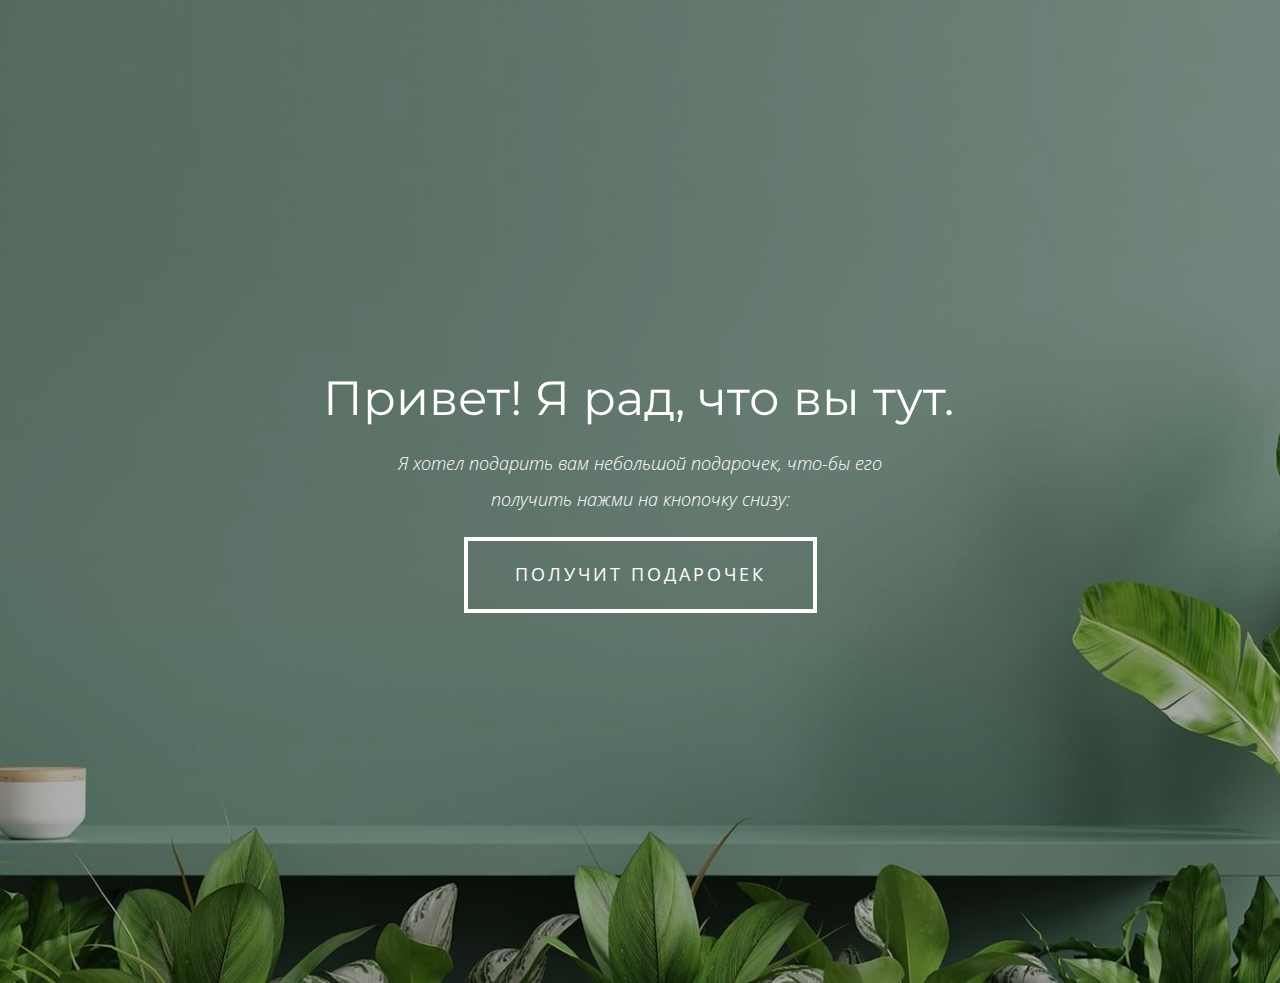
<file: index.html>
<!DOCTYPE html>
<html style="font-size: 16px;">
  <head>
    <meta name="viewport" content="width=device-width, initial-scale=1.0">
    <meta charset="utf-8">
    <meta name="keywords" content="​Visit Our Inspirational Showrooms Today!, ​About Our Building Company, Real-time Visualization, ​We design &amp;amp; deliver beautiful hotels, luxury homes and innovative workplace interiors, Interior Studio, About Design Studio, Contact Us">
    <meta name="description" content="">
    <meta name="page_type" content="np-template-header-footer-from-plugin">
    <title>Подарочек </title>
    <link rel="stylesheet" href="nicepage.css" media="screen">
<link rel="stylesheet" href="Подарочек-.css" media="screen">
    <script class="u-script" type="text/javascript" src="jquery.js" defer=""></script>
    <script class="u-script" type="text/javascript" src="nicepage.js" defer=""></script>
    <meta name="generator" content="Nicepage 4.5.4, nicepage.com">
    <link rel="icon" href="images/favicon.png">
    <link id="u-theme-google-font" rel="stylesheet" href="https://fonts.googleapis.com/css?family=Roboto:100,100i,300,300i,400,400i,500,500i,700,700i,900,900i|Open+Sans:300,300i,400,400i,500,500i,600,600i,700,700i,800,800i">
    <link id="u-page-google-font" rel="stylesheet" href="https://fonts.googleapis.com/css?family=Montserrat:100,100i,200,200i,300,300i,400,400i,500,500i,600,600i,700,700i,800,800i,900,900i">
    
    
    <script type="application/ld+json">{
		"@context": "http://schema.org",
		"@type": "Organization",
		"name": "Site1",
		"sameAs": []
}</script>
    <meta name="theme-color" content="#c0cddd">
    <meta property="og:title" content="Подарочек">
    <meta property="og:description" content="">
    <meta property="og:type" content="website">
  </head>
  <body data-home-page="Подарочек-.html" data-home-page-title="Подарочек " class="u-body u-xl-mode"> 
    <section class="u-clearfix u-image u-shading u-section-1" id="sec-9f8e" data-image-width="1920" data-image-height="1035">
      <div class="u-clearfix u-sheet u-valign-middle-lg u-sheet-1">
        <h1 class="u-align-center-xs u-custom-font u-font-montserrat u-text u-text-1" data-animation-name="fadeIn" data-animation-duration="1000" data-animation-direction="Down">Привет! Я рад, что вы тут.</h1>
        <p class="u-align-center u-text u-text-2">Я хотел подарить вам небольшой подарочек, что-бы его<br>получить нажми на кнопочку снизу:
        </p>
        <a href="https://pozdravlenie.github.io" class="u-active-white u-border-4 u-border-active-white u-border-hover-white u-border-white u-btn u-button-style u-hover-white u-text-active-palette-4-dark-2 u-text-hover-palette-4-dark-2 u-btn-1">ПОЛУЧИТ ПОДАРОЧЕК</a>
      </div>
    </section>
</file>
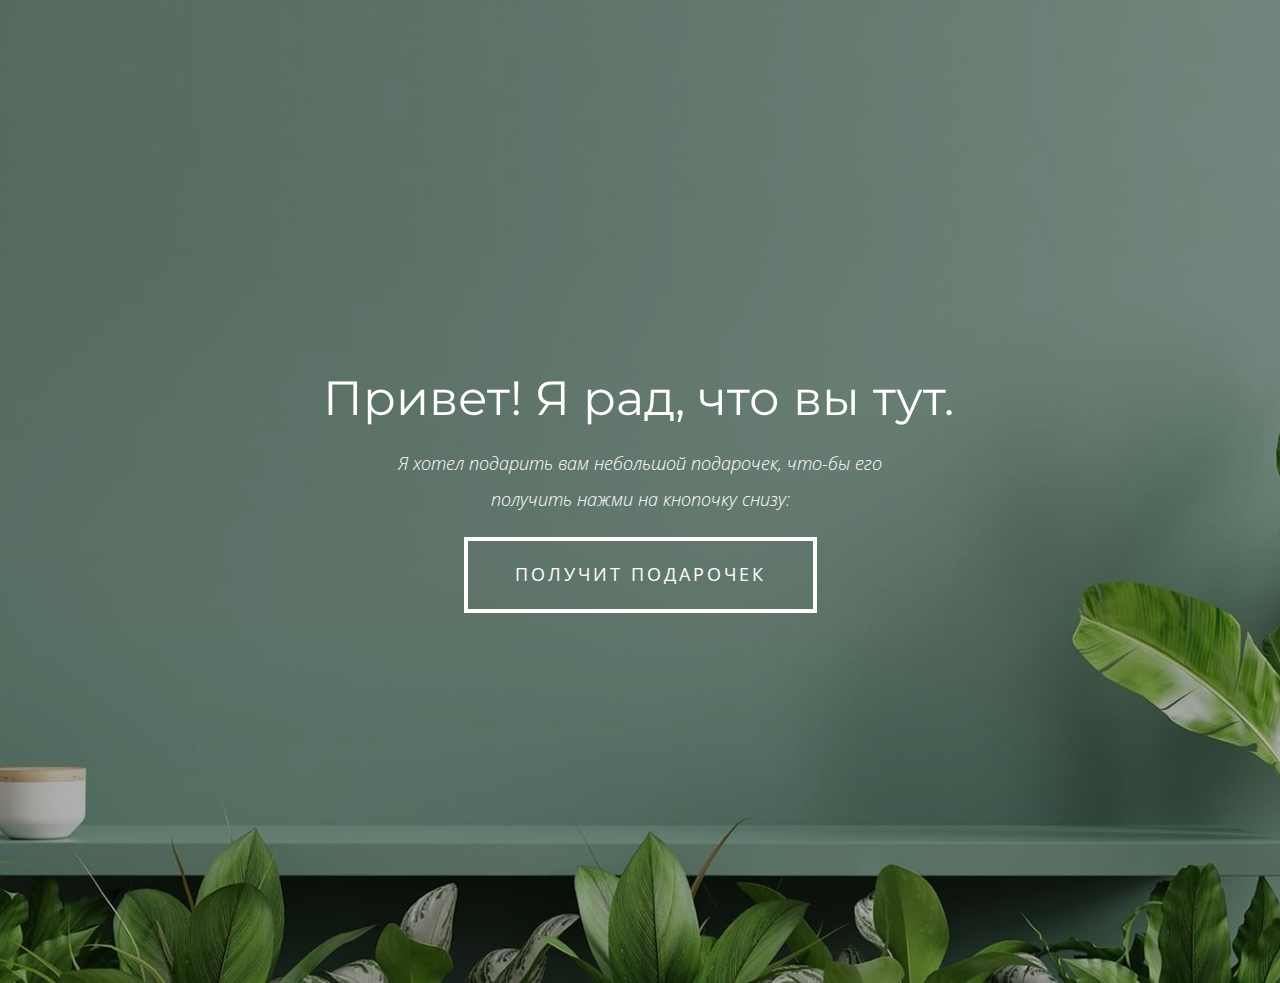
<file: Подарочек-.html>
<!DOCTYPE html>
<html style="font-size: 16px;">
  <head>
    <meta name="viewport" content="width=device-width, initial-scale=1.0">
    <meta charset="utf-8">
    <meta name="keywords" content="​Visit Our Inspirational Showrooms Today!, ​About Our Building Company, Real-time Visualization, ​We design &amp;amp; deliver beautiful hotels, luxury homes and innovative workplace interiors, Interior Studio, About Design Studio, Contact Us">
    <meta name="description" content="">
    <meta name="page_type" content="np-template-header-footer-from-plugin">
    <title>Подарочек </title>
    <link rel="stylesheet" href="nicepage.css" media="screen">
<link rel="stylesheet" href="Подарочек-.css" media="screen">
    <script class="u-script" type="text/javascript" src="jquery.js" defer=""></script>
    <script class="u-script" type="text/javascript" src="nicepage.js" defer=""></script>
    <meta name="generator" content="Nicepage 4.5.4, nicepage.com">
    <link rel="icon" href="images/favicon.png">
    <link id="u-theme-google-font" rel="stylesheet" href="https://fonts.googleapis.com/css?family=Roboto:100,100i,300,300i,400,400i,500,500i,700,700i,900,900i|Open+Sans:300,300i,400,400i,500,500i,600,600i,700,700i,800,800i">
    <link id="u-page-google-font" rel="stylesheet" href="https://fonts.googleapis.com/css?family=Montserrat:100,100i,200,200i,300,300i,400,400i,500,500i,600,600i,700,700i,800,800i,900,900i">
    
    
    <script type="application/ld+json">{
		"@context": "http://schema.org",
		"@type": "Organization",
		"name": "Site1",
		"sameAs": []
}</script>
    <meta name="theme-color" content="#c0cddd">
    <meta property="og:title" content="Подарочек">
    <meta property="og:description" content="">
    <meta property="og:type" content="website">
  </head>
  <body class="u-body u-xl-mode"> 
    <section class="u-clearfix u-image u-shading u-section-1" id="sec-9f8e" data-image-width="1920" data-image-height="1035">
      <div class="u-clearfix u-sheet u-valign-middle-lg u-sheet-1">
        <h1 class="u-align-center-xs u-custom-font u-font-montserrat u-text u-text-1" data-animation-name="fadeIn" data-animation-duration="1000" data-animation-direction="Down">Привет! Я рад, что вы тут.</h1>
        <p class="u-align-center u-text u-text-2">Я хотел подарить вам небольшой подарочек, что-бы его<br>получить нажми на кнопочку снизу:
        </p>
        <a href="https://pozdravlenie.github.io" class="u-active-white u-border-4 u-border-active-white u-border-hover-white u-border-white u-btn u-button-style u-hover-white u-text-active-palette-4-dark-2 u-text-hover-palette-4-dark-2 u-btn-1">ПОЛУЧИТ ПОДАРОЧЕК</a>
      </div>
    </section>
</file>
